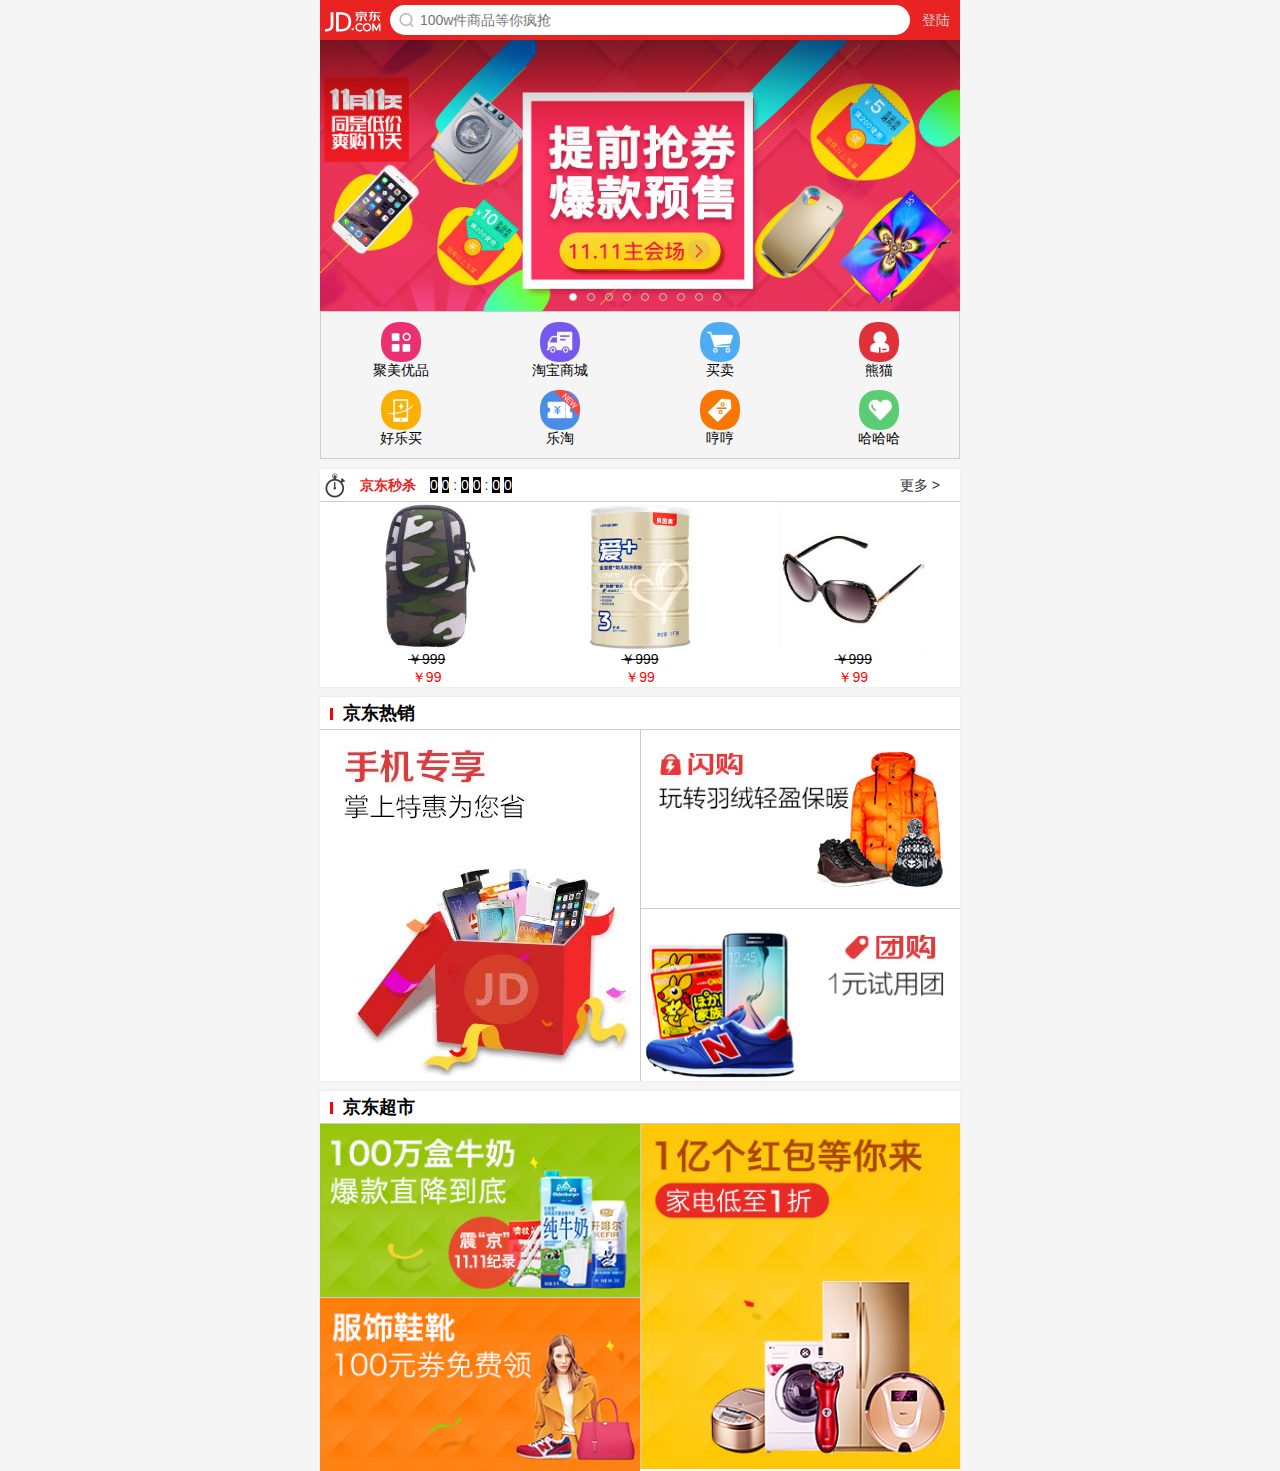
<file: index.html>
<!DOCTYPE html>
<html lang="en">
<head>
    <meta charset="UTF-8">
    <meta name="viewport" content="width=device-width,initital-scale=1.0,use-scalable=0">
    <title>京东移动商城</title>
</head>
<link rel="stylesheet" href="./css/common.css">
<link rel="stylesheet" href="./css/new.css">
<style>

</style>
<body>
<div class="jd_layout">
    <div class="jd_header">
        <div class="jd_header_box">
            <a href="javascript:;" class="icon_logo"></a>
            <form action="">
                <span class="icon_search"></span>
                <input type="search" placeholder="100w件商品等你疯抢">
            </form>
            <a href="javascript:;" class="login">登陆</a>
        </div>
    </div>
    <!--轮播图区域-->
    <div class="jd_banner">
        <ul>
            <li><a href="javascript:;"><img src="./images/l8.jpg" alt=""></a></li>
            <li><a href="javascript:;"><img src="./images/l1.jpg" alt=""></a></li>
            <li><a href="javascript:;"><img src="./images/l2.jpg" alt=""></a></li>
            <li><a href="javascript:;"><img src="./images/l3.jpg" alt=""></a></li>
            <li><a href="javascript:;"><img src="./images/l4.jpg" alt=""></a></li>
            <li><a href="javascript:;"><img src="./images/l5.jpg" alt=""></a></li>
            <li><a href="javascript:;"><img src="./images/l6.jpg" alt=""></a></li>
            <li><a href="javascript:;"><img src="./images/l7.jpg" alt=""></a></li>
            <li><a href="javascript:;"><img src="./images/l8.jpg" alt=""></a></li>
        </ul>
        <ul>
            <li class="action"></li>
            <li></li>
            <li></li>
            <li></li>
            <li></li>
            <li></li>
            <li></li>
            <li></li>
            <li></li>
        </ul>
    </div>
    <!--京东导航区域-->
    <div class="jd_nav">
        <ul class="clearfix">
            <li><a href="javascript:;"><img src="./images/nav0.png" alt=""></a>
                <p>聚美优品</p></li>
            <li><a href="javascript:;"><img src="./images/nav1.png" alt="">

            </a><p>淘宝商城</p></li>
            <li><a href="javascript:;"><img src="./images/nav2.png" alt="">

            </a><p>买卖</p></li>
            <li><a href="javascript:;"><img src="./images/nav3.png" alt="">

            </a><p>熊猫</p></li>
            <li><a href="javascript:;"><img src="./images/nav4.png" alt="">

            </a><p>好乐买</p></li>
            <li><a href="javascript:;"><img src="./images/nav5.png" alt="">

            </a><p>乐淘</p></li>
            <li><a href="javascript:;"><img src="./images/nav6.png" alt="">

            </a><p>哼哼</p></li>
            <li><a href="javascript:;"><img src="./images/nav7.png" alt="">

            </a><p>哈哈哈</p></li>
        </ul>
    </div>
    <!--商品区域-->
    <div class="jd_shops clearfix">
        <!--秒杀区域-->
        <div class="jd_pro_box">
            <div class="jd_sckill clearfix">
        <div class="sc_title">
            <div class="sc_title_left">
                <span class="sc_icon"></span>
                <span class="sc_text">京东秒杀</span>
                <div class="sc_time">
                    <span>0</span>
                    <span>0</span>
                    <span>:</span>
                    <span>0</span>
                    <span>0</span>
                    <span>:</span>
                    <span>0</span>
                    <span>0</span>
                </div>
            </div>
            <div class="sc_title_right">
                <a href="javascript:;">更多 &gt;</a>
            </div>
        </div>
        <div class="sc_conect">
            <ul class="clearfix">
                <li><a href="javascript:;"><img src="./images/seckill_1.jpg" alt=""></a>
                    <p>￥999</p>
                    <p>￥99</p>
                </li>
                <li><a href="javascript:;"><img src="./images/seckill_2.jpg" alt=""></a>
                    <p>￥999</p>
                    <p>￥99</p>
                </li>
                <li><a href="javascript:;"><img src="./images/seckill_3.jpg" alt=""></a>
                    <p>￥999</p>
                    <p>￥99</p>
                </li>
            </ul>
        </div>
    </div>
        </div>
        <!--热销商品-->
        <div class="jd_pro_box">
            <div class="jd_hots">
                <div class="head">
                    <h3>京东热销</h3>
                </div>
                <div class="jd_hots_conn clearfix">
                    <ul>
                        <li class="w50l"><a href="javascript:;"><img src="./images/cp1.jpg" alt=""></a></li>
                        <li class="w50r borleft borbtn"><a href="javascript:;"><img src="./images/cp2.jpg" alt=""></a></li>
                        <li class="w50r borleft"><a href="javascript:;"><img src="./images/cp3.jpg" alt=""></a></li>
                    </ul>
                </div>
            </div>
        </div>
        <!--京东超市-->
        <div class="jd_pro_box">
            <div class="jd_supmt">
                <div class="head">
                    <h3>京东超市</h3>
                </div>
                <div class="jd_supmt_conn clearfix">
                    <ul>
                        <li class="w50r borleft"><a href="javascript:;"><img src="./images/cp4.jpg" alt=""></a></li>
                        <li class="w50l borbtn"><a href="javascript:;"><img src="./images/cp5.jpg" alt=""></a></li>
                        <li class="w50l"><a href="javascript:;"><img src="./images/cp6.jpg" alt=""></a></li>
                    </ul>
                </div>
            </div>
        </div>
    </div>
</div>
</body>
</html>
</file>
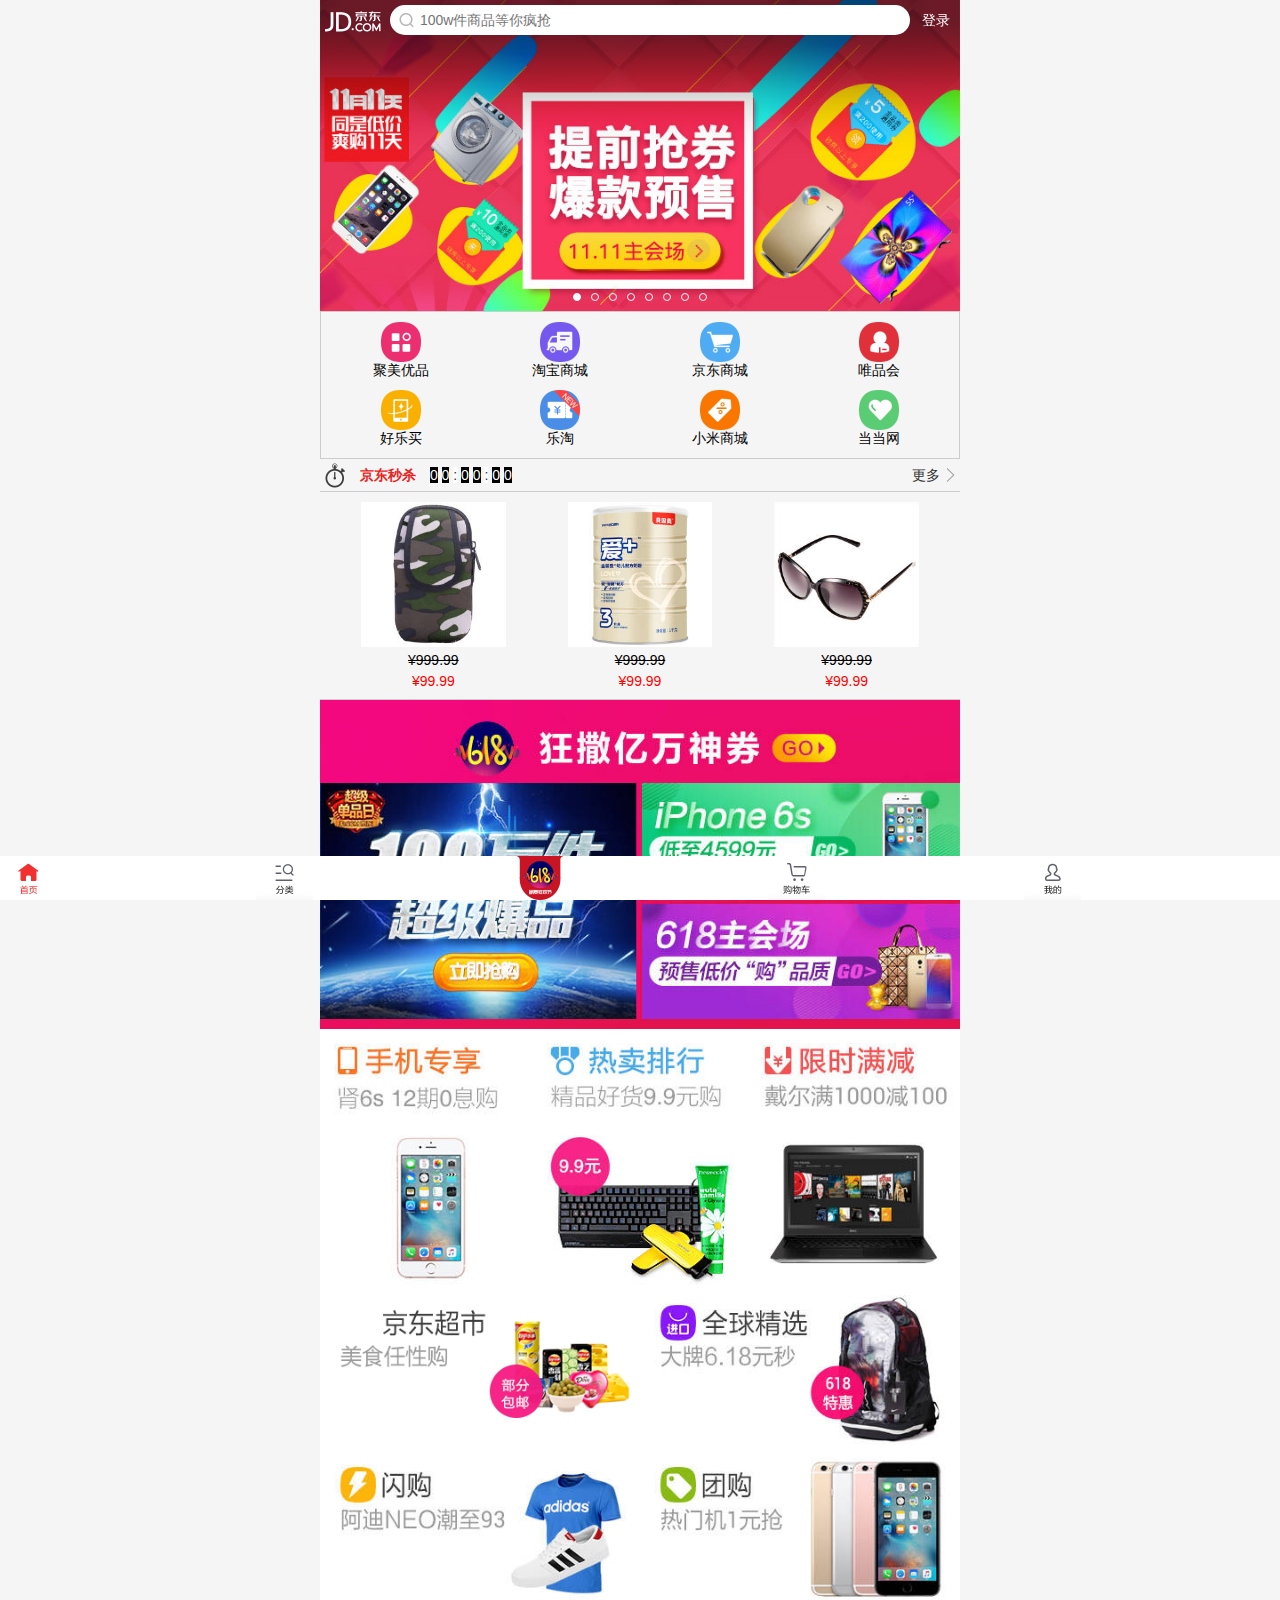
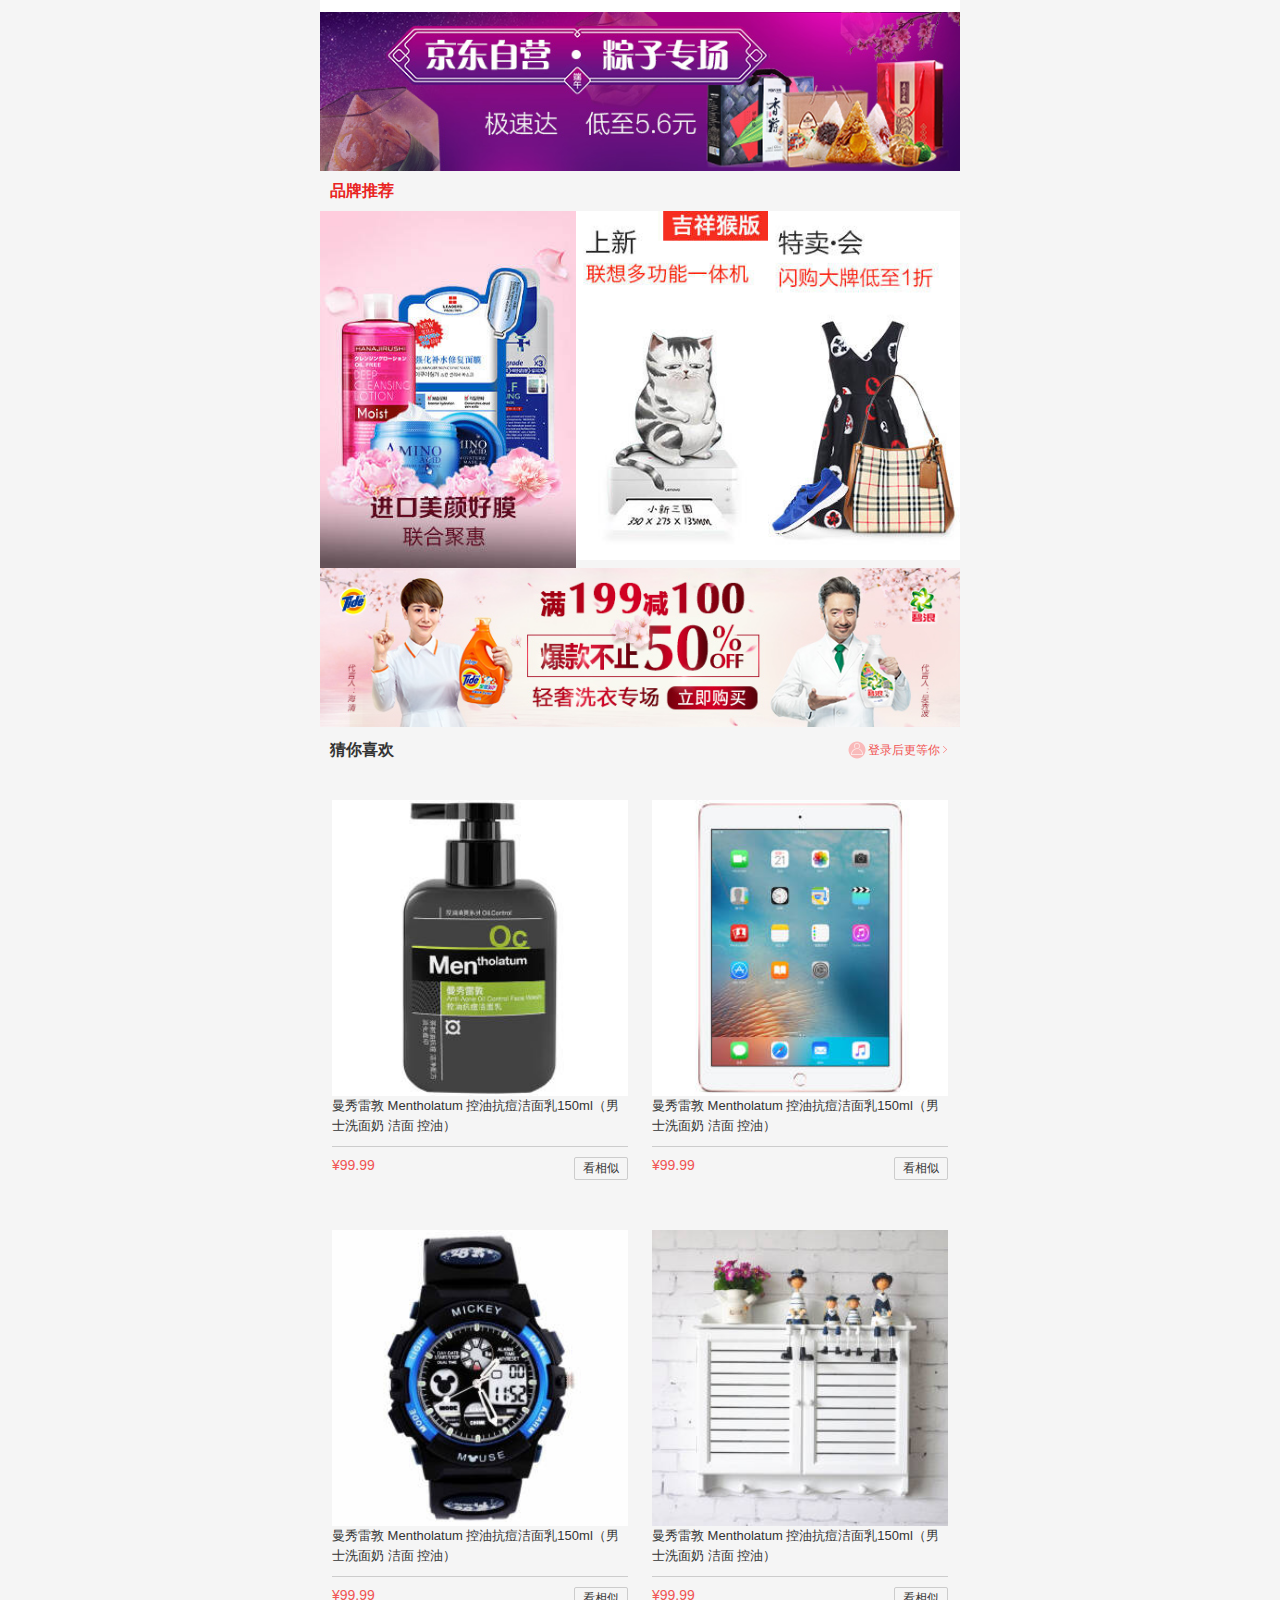
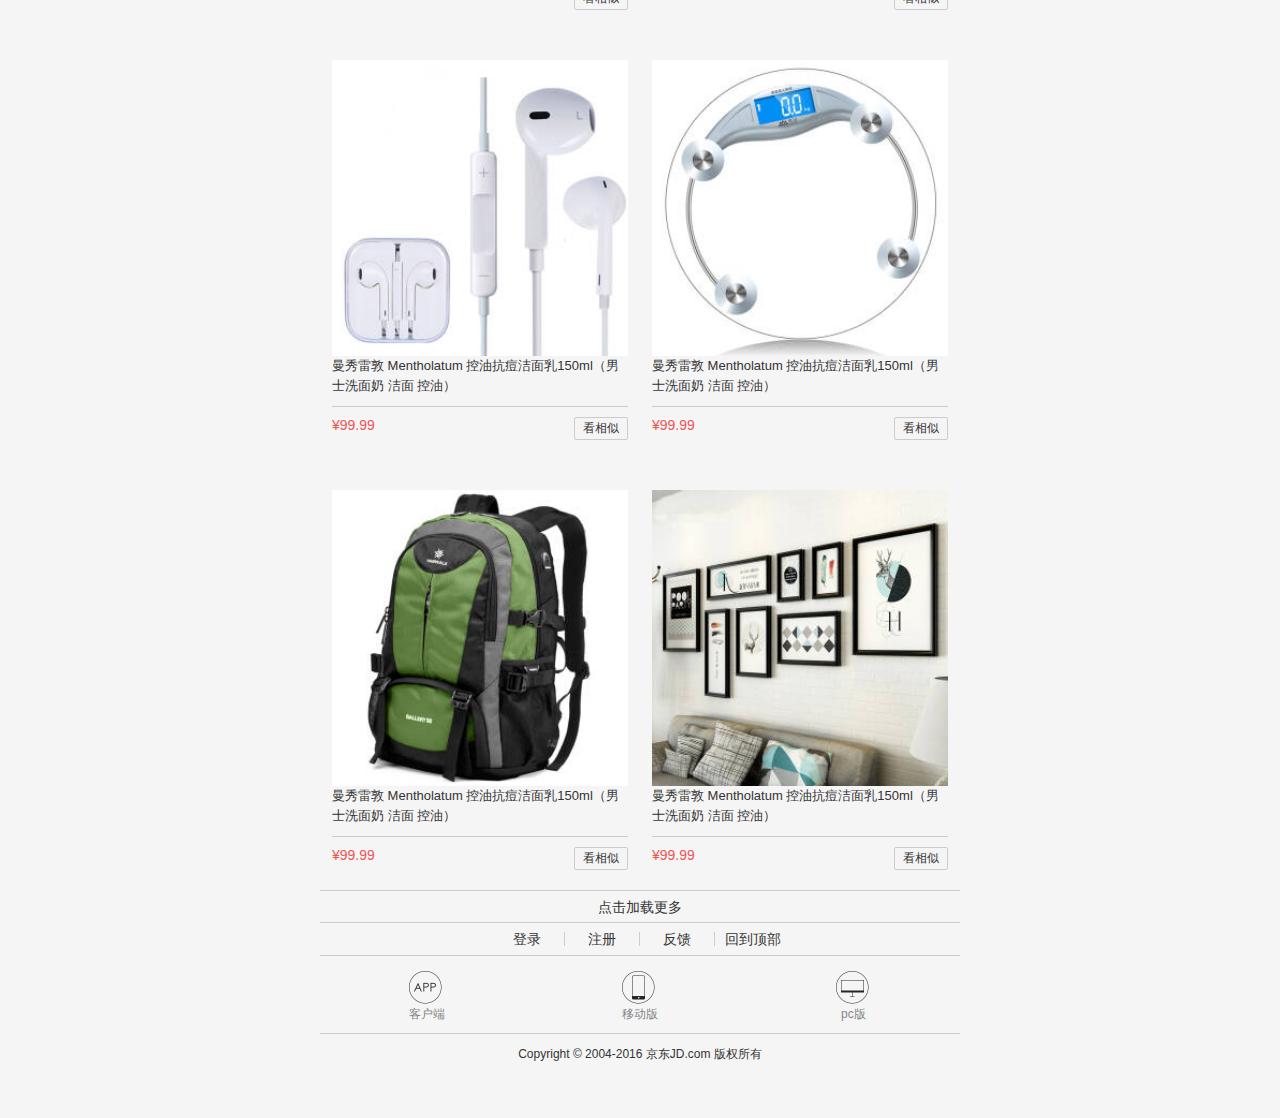
<file: index1.html>
<!DOCTYPE html>
<html lang="en">
<head>
    <meta charset="UTF-8">
    <meta name="viewport" content="width=device-width,initital-scale=1.0,use-scalable=0">
    <title>京东首页</title>
    <link rel="stylesheet" href="css/common.css">
    <link rel="stylesheet" href="css/index.css">
</head>
<body>
    <div class="jd_layout">
          <!--京东布局，顶部通栏-->
          <div class="jd_header">
                 <div class="jd_header_box">
                     <a href="javascript:;" class="icon_logo"></a>
                     <form action="">
                         <span class="icon_search"></span>
                         <input type="search" placeholder="100w件商品等你疯抢">
                     </form>
                     <a href="javascript:;" class="login">登录</a>
                 </div>
          </div>
          <!--京东布局，轮播图区域-->
          <div class="jd_banner">
              <ul>
                  <li><a href="javascript:;"><img src="./images/l8.jpg" alt=""></a></li>
                  <li><a href="javascript:;"><img src="./images/l1.jpg" alt=""></a></li>
                  <li><a href="javascript:;"><img src="./images/l2.jpg" alt=""></a></li>
                  <li><a href="javascript:;"><img src="./images/l3.jpg" alt=""></a></li>
                  <li><a href="javascript:;"><img src="./images/l4.jpg" alt=""></a></li>
                  <li><a href="javascript:;"><img src="./images/l5.jpg" alt=""></a></li>
                  <li><a href="javascript:;"><img src="./images/l6.jpg" alt=""></a></li>
                  <li><a href="javascript:;"><img src="./images/l7.jpg" alt=""></a></li>
                  <li><a href="javascript:;"><img src="./images/l8.jpg" alt=""></a></li>
                  <li><a href="javascript:;"><img src="./images/l1.jpg" alt=""></a></li>
              </ul>
              <ul>
                  <li class="active"></li>
                  <li></li>
                  <li></li>
                  <li></li>
                  <li></li>
                  <li></li>
                  <li></li>
                  <li></li>
              </ul>
          </div>
          <!--京东布局，导航区域-->
          <div class="jd_nav">
              <ul>
                  <li>
                      <a href="javascript:;"><img src="./images/nav0.png" alt=""></a>
                      <p>聚美优品</p>
                  </li>
                  <li><a href="javascript:;"><img src="./images/nav1.png" alt=""></a>
                      <p>淘宝商城</p>
                  </li>
                  <li>
                      <a href="javascript:;"><img src="./images/nav2.png" alt=""></a>
                      <p>京东商城</p>
                  </li>
                  <li>
                      <a href="javascript:;"><img src="./images/nav3.png" alt=""></a>
                      <p>唯品会</p>
                  </li>
                  <li>
                      <a href="javascript:;"><img src="./images/nav4.png" alt=""></a>
                      <p>好乐买</p>
                  </li>
                  <li><a href="javascript:;"><img src="./images/nav5.png" alt=""></a>
                      <p>乐淘</p>
                  </li>
                  <li><a href="javascript:;"><img src="./images/nav6.png" alt=""></a>
                      <p>小米商城</p>
                  </li>
                  <li>
                      <a href="javascript:;"><img src="./images/nav7.png" alt=""></a>
                      <p>当当网</p>
                  </li>
              </ul>
          </div>
          <!--京东秒杀区域布局-->
          <div class="jd_sk">
               <div class="jd_sk_title">
                     <div class="jd_title_left">
                           <span class="clock"></span>
                           <span class="sk_text">京东秒杀</span>
                           <a href="javascript:;" class="timeInfo">
                                <span>0</span>
                                <span>0</span>
                                <span>:</span>
                                <span>0</span>
                                <span>0</span>
                                <span>:</span>
                                <span>0</span>
                                <span>0</span>
                           </a>
                     </div>
                     <div class="jd_title_right">
                            <a href="javascript:;" >更多</a>
                            <span class="icon_more"></span>
                     </div>
               </div>
               <div class="jd_sk_conn">
                   <ul>
                       <li>
                           <a href="javascript:;"><img src="./images/seckill_1.jpg" alt=""></a>
                           <p>&yen;999.99</p>
                           <p>&yen;99.99</p>
                       </li>
                       <li>
                           <a href="javascript:;"><img src="./images/seckill_2.jpg" alt=""></a>
                           <p>&yen;999.99</p>
                           <p>&yen;99.99</p></li>
                       <li>
                           <a href="javascript:;"><img src="./images/seckill_3.jpg" alt=""></a>
                           <p>&yen;999.99</p>
                           <p>&yen;99.99</p>
                       </li>
                   </ul>
               </div>
          </div>
          <!--京东广告区域-->
          <div class="jd_major">
               <img src="./images/banner_bg.jpg" alt="">
               <ul>
                   <li><a href="javascript:;"><img src="./uploads/banner_1.jpg" alt=""></a></li>
                   <li><a href="javascript:;"><img src="./uploads/banner_2.jpg" alt=""></a></li>
                   <li><a href="javascript:;"><img src="./uploads/banner_3.jpg" alt=""></a></li>
               </ul>
           </div>
          <!--京东商品区域-->
          <div class="jd_shop">
              <ul class="three">
                  <li><a href=""><img src="./uploads/major_1.jpg" alt=""></a></li>
                  <li><a href=""><img src="./uploads/major_2.jpg" alt=""></a></li>
                  <li><a href=""><img src="./uploads/major_3.jpg" alt=""></a></li>
              </ul>
              <ul class="two">
                  <li><a href=""><img src="./uploads/major_4.jpg" alt=""></a></li>
                  <li><a href=""><img src="./uploads/major_5.jpg" alt=""></a></li>
              </ul>
              <ul class="two">
                  <li><a href=""><img src="./uploads/major_6.jpg" alt=""></a></li>
                  <li><a href=""><img src="./uploads/major_7.jpg" alt=""></a></li>
              </ul>
          </div>
          <!--京东广告区域-->
          <div class="jd_major2">
              <img src="./uploads/advert_2.jpg" alt="">
          </div>
          <!--京东品牌推荐-->
          <div class="jd_brand">
              <h4>品牌推荐</h4>
              <ul>
                  <li><a href="javascript:;"><img src="./uploads/brand_1.jpg" alt=""></a></li>
                  <li><a href="javascript:;"><img src="./uploads/brand_2.jpg" alt=""></a></li>
                  <li><a href="javascript:;"><img src="./uploads/brand_3.jpg" alt=""></a></li>
              </ul>
          </div>
          <!--京东广告区域3-->
          <div class="jd_major3">
              <img src="./uploads/advert_3.jpg" alt="">
          </div>
          <!--京东猜你喜欢-->
          <div class="jd_guess">
                <div class="jd_guess_title">
                       <div class="jd_guess_title_top">
                            <h4>猜你喜欢</h4>
                             <a href="javascript:;" class="login">
                          登录后更等你
                       </a>
                       </div>
                        <div class="items">
                           <div class="item">
                                 <a href="javascript:;">
                                     <img src="./uploads/item_1.jpg" alt="">
                                     <p class="name">
                                         曼秀雷敦 Mentholatum 控油抗痘洁面乳150ml（男士洗面奶 洁面 控油）
                                     </p>
                                 </a>
                                 <p class="price">
                                         &yen;99.99
                                         <a href="javascript:;">
                                              看相似
                                        </a>
                                 </p>
                             </div>
                           <div class="item">
                               <a href="javascript:;">
                                   <img src="./uploads/item_2.jpg" alt="">
                                   <p class="name">
                                       曼秀雷敦 Mentholatum 控油抗痘洁面乳150ml（男士洗面奶 洁面 控油）
                                   </p>
                               </a>
                               <p class="price">
                                   &yen;99.99
                                   <a href="javascript:;">
                                       看相似
                                   </a>
                               </p>
                           </div>
                           <div class="item">
                               <a href="javascript:;">
                                   <img src="./uploads/item_3.jpg" alt="">
                                   <p class="name">
                                       曼秀雷敦 Mentholatum 控油抗痘洁面乳150ml（男士洗面奶 洁面 控油）
                                   </p>
                               </a>
                               <p class="price">
                                   &yen;99.99
                                   <a href="javascript:;">
                                       看相似
                                   </a>
                               </p>
                           </div>
                           <div class="item">
                               <a href="javascript:;">
                                   <img src="./uploads/item_4.jpg" alt="">
                                   <p class="name">
                                       曼秀雷敦 Mentholatum 控油抗痘洁面乳150ml（男士洗面奶 洁面 控油）
                                   </p>
                               </a>
                               <p class="price">
                                   &yen;99.99
                                   <a href="javascript:;">
                                       看相似
                                   </a>
                               </p>
                           </div>
                           <div class="item">
                               <a href="javascript:;">
                                   <img src="./uploads/item_5.jpg" alt="">
                                   <p class="name">
                                       曼秀雷敦 Mentholatum 控油抗痘洁面乳150ml（男士洗面奶 洁面 控油）
                                   </p>
                               </a>
                               <p class="price">
                                   &yen;99.99
                                   <a href="javascript:;">
                                       看相似
                                   </a>
                               </p>
                           </div>
                           <div class="item">
                               <a href="javascript:;">
                                   <img src="./uploads/item_6.jpg" alt="">
                                   <p class="name">
                                       曼秀雷敦 Mentholatum 控油抗痘洁面乳150ml（男士洗面奶 洁面 控油）
                                   </p>
                               </a>
                               <p class="price">
                                   &yen;99.99
                                   <a href="javascript:;">
                                       看相似
                                   </a>
                               </p>
                           </div>
                           <div class="item">
                               <a href="javascript:;">
                                   <img src="./uploads/item_7.jpg" alt="">
                                   <p class="name">
                                       曼秀雷敦 Mentholatum 控油抗痘洁面乳150ml（男士洗面奶 洁面 控油）
                                   </p>
                               </a>
                               <p class="price">
                                   &yen;99.99
                                   <a href="javascript:;">
                                       看相似
                                   </a>
                               </p>
                           </div>
                           <div class="item">
                               <a href="javascript:;">
                                   <img src="./uploads/item_8.jpg" alt="">
                                   <p class="name">
                                       曼秀雷敦 Mentholatum 控油抗痘洁面乳150ml（男士洗面奶 洁面 控油）
                                   </p>
                               </a>
                               <p class="price">
                                   &yen;99.99
                                   <a href="javascript:;">
                                       看相似
                                   </a>
                               </p>
                           </div>
                       </div>
                </div>
          </div>
          <!--加载更多-->
          <div class="jd_loading">
              <a href="javascript:;">点击加载更多</a>
          </div>
          <!--底部通栏-->
          <div class="jd_footer">
                <div class="extra">
                    <a href="javascript:;">登录</a>
                    <a href="javascript:;">注册</a>
                    <a href="javascript:;">反馈</a>
                    <a href="javascript:;">回到顶部</a>
                </div>
                <ul class="device">
                    <li><a href="javascirpt:;" >客户端</a></li>
                    <li><a href="javascirpt:;" >移动版</a></li>
                    <li><a href="javascirpt:;" >pc版</a></li>
                </ul>
                <p class="copyright">
                    Copyright © 2004-2016 京东JD.com 版权所有
                </p>
          </div>
          <!--底部工具栏-->
          <div class="toolbar">
              <ul>
                  <li><a href="javascript:;"><img src="./images/index-icon.png" alt=""></a></li>
                  <li><a href="javascript:;"><img src="./images/sort-icon.png" alt=""></a></li>
                  <li><a href="javascript:;"><img src="./images/618-icon.png" alt=""></a></li>
                  <li><a href="javascript:;"><img src="./images/cart-icon.png" alt=""></a></li>
                  <li><a href="javascript:;"><img src="./images/center-icon.png" alt=""></a></li>
              </ul>
          </div>
    </div>
    <!--使用原生js-->
    <script src="js/index.js"></script>
</body>
</html>
</file>
<file: css/common.css>
*{
     margin: 0;
     padding: 0;
     font-size: 14px;
     font-family: "Microsoft Yahei", sans-serif;
     box-sizing: border-box;
     -webkit-tap-highlight-color: transparent;
}
body{
    background: #f5f5f5;
}
ul,ol,a{
     list-style: none;
}
a{
     color: #333;
     text-decoration: none;
}
a:hover{
    text-decoration: none;
}
input{
    border: none;
    outline: none;
    -webkit-appearance: none;
}
[class^='icon_']{
    background: url("../images/jd-sprites.png");
    background-size: 200px 200px;
}

.clearfix::before,
.clearfix::after{
    content: "";
    clear: both;
    /*不想占位置 块级元素 */
    display: block;
    height: 0;
    line-height: 0;
    visibility: hidden;
}
.jd_pro_box{
    margin-top: 10px;
    box-shadow: 0 0 1px #ccc;
    background: #fff;
}
.jd_pro_box .head{
    width: 100%;
    height: 33px;
    line-height: 33px;
    border-bottom: 1px solid #ccc;
}
.jd_pro_box .head h3{
    position: relative;
    padding-left: 23px;
    font-size: 1.3em;
}
.jd_pro_box .head h3::before{
    content: "";
    width: 3px;
    height: 12px;
    background: red;
    display: block;
    position: absolute;
    left: 10px;
    top: 11px;
}
</file>
<file: css/new.css>
*{
    margin: 0;
    padding: 0;
    font-size: 14px;
    font-family: "Microsoft Yahei", sans-serif;
    box-sizing: border-box;
    -webkit-tap-highlight-color: transparent;
}
ul,ol{
    list-style: none;
}
a{
    color: #333;
    text-decoration: none;
}
a:hover{
    text-decoration: none;
}
input{
    border: none;
    outline: none;
    -webkit-appearance: none;
}
.jd_layout
{
    width:100%;
    max-width: 640px;
    min-width:320px;
    margin: 0 auto;
}
.jd_layout .jd_header
{
    position:fixed;
    left: 0;
    right: 0;
    width:100%;
    /**
    设置堆叠属性
     */
    z-index: 999;
}
.jd_layout .jd_header .jd_header_box
{
    width:100%;
    max-width: 640px;
    min-width:320px;
    margin: 0 auto;
    height: 40px;
    line-height: 40px;
    position: relative;
    background-color: #e92322;
    margin: 0 auto;
}
.jd_layout .jd_header .jd_header_box .icon_logo
{
    width:60px;
    height: 30px;
    position: absolute;
    left:5px;
    top:5px;
    background-position: 0 -103px;
}
.jd_layout .jd_header .jd_header_box form
{
    padding-left: 70px;
    padding-right: 50px;
}
.jd_layout .jd_header .jd_header_box form input
{
    width:100%;
    height: 30px;
    line-height: 30px;
    padding-left: 30px;
    border-radius: 15px;
}
.jd_layout .jd_header .jd_header_box .icon_search
{
    background-position: -82px 0;
    width: 22px;
    height: 22px;
    position: absolute;
    top: 13px;
    left:78px;
}
.jd_layout .jd_header .jd_header_box .login
{
    position: absolute;
    top:0;
    right: 10px;
    height: 40px;
    line-height: 40px;
    color: #ccc;
}
[class^='icon_']{
    background: url("../images/jd-sprites.png");
    background-size: 200px 200px;
}
/*轮播图样式*/
.jd_layout .jd_banner{
    position: relative;
    width: 100%;
    overflow: hidden;
}
.jd_layout .jd_banner ul:nth-child(1){
    width: 1000%;
    transform: translateX(-10%);
}
.jd_layout .jd_banner ul:nth-child(1) li{
    width: 10%;
    float: left;
}
.jd_layout .jd_banner ul:nth-child(1) li a{
    width: 100%;
    display: block;
}
.jd_layout .jd_banner ul:nth-child(1) li a img {
    width: 100%;
    display: block;
}

/*点盒子样式*/
.jd_layout .jd_banner ul:nth-child(2){
    bottom: 10px;
    left: 50%;
    position: absolute;
    transform: translateX(-50%);
}
.jd_layout .jd_banner ul:nth-child(2) li{
    width: 8px;
    height: 8px;
    border-radius: 4px;
    margin-left: 10px;
    float: left;
    border: 1px solid #ccc;
}
.action{
    background-color: white;
}
/*京东导航样式*/
.jd_layout .jd_nav{
    border: 1px solid #ccc;
    width: 100%;
}
.jd_layout .jd_nav ul{
    width: 100%;
    overflow: hidden;
    margin-bottom: 10px;
}
.jd_layout .jd_nav ul li{
    width: 25%;
    float: left;
    margin-top: 10px;
}
.jd_layout .jd_nav ul li a{
    width: 40px;
    height: 40px;
    display: block;
    margin: 0 auto;
}
.jd_layout .jd_nav ul li a img{
    width: 100%;
    display: block;
}
.jd_layout .jd_nav ul li p{
    text-align: center;
}

/*京东秒杀样式*/

.jd_sckill{

}
.jd_sckill .sc_title{
    height: 33px;
    width: 100%;
    position: relative;
    line-height: 33px;
    border-bottom: 1px solid #ccc;
}
.jd_sckill .sc_title .sc_title_left{
   float:left;
    padding-left: 30px;
}
.jd_sckill .sc_title .sc_title_left .sc_icon{
    position: absolute;
    width: 20px;
    height: 25px;
    background: url("../images/seckill-icon.png");
    background-size: 20px 25px;
    left: 5px;
    top: 4px;
}
.jd_sckill .sc_title .sc_title_left .sc_text{
    font-weight: bold;
    margin: 0 10px;
    color: #e92322;
}
.jd_sckill .sc_title .sc_title_left .sc_time{
    display: inline-block;
}
.jd_sckill .sc_title .sc_title_left .sc_time span{
    background: #000;
    color: #fff;
}
.jd_sckill .sc_title .sc_title_left .sc_time span:nth-child(3n){
    background: #fff;
    color: #333;
}
.jd_sckill .sc_title .sc_title_right{
    float: right;
}
.jd_sckill .sc_title .sc_title_right a{
    padding-right: 20px;
}
.jd_sckill .sc_conect{
    width: 100%;
}
.jd_sckill .sc_conect ul{
    width: 100%;
}
.jd_sckill .sc_conect ul li{
    width: 33.33%;
    float: left;
}
.jd_sckill .sc_conect ul li p{
    text-align: center;
    color: red;
}
.jd_sckill .sc_conect ul li p:nth-child(2){
    text-decoration: line-through;
    color: #0a0a0a;
}
.jd_sckill .sc_conect ul li a{
    width: 70%;
    margin: 0 auto;
    display: block;
}
.jd_sckill .sc_conect ul li a img{
    width: 100%;
    display: block;
}
.jd_hots .jd_hots_conn{
    width: 100%;
}
.jd_hots .jd_hots_conn ul{
    width: 100%;
}

.w50l{
    width: 50%;
    float: left;
}
.w50r{
    width: 50%;;
    float: right;
}
.borleft{
    border-left:1px solid #ccc;
}
.borbtn{
    border-bottom:1px solid #ccc;
}

.jd_hots .jd_hots_conn ul li a img{
    width: 100%;
    height: 100%;
    display: block;
}
 .jd_supmt{
    width: 100%;
}
.jd_supmt .jd_supmt_conn{
    width: 100%;
}
.jd_supmt .jd_supmt_conn ul{
    width: 100%;
}
.jd_supmt .jd_supmt_conn ul li a img{
    width: 100%;
    height: 100%;
    display: block;
}
</file>
<file: css/index.css>
.jd_layout{
      width: 100%;
      max-width: 640px;
      min-width: 320px;
      margin: 0 auto;
}
.jd_layout .jd_header{
      position: fixed;
      left: 0;
      top: 0;
      width: 100%;
      z-index: 999;
}
.jd_layout .jd_header .jd_header_box{
      width: 100%;
      max-width: 640px;
      min-width: 320px;
      height: 40px;
      line-height: 40px;
      background-color: rgba(201,21,35,0);
      margin: 0 auto;
      position: relative;
}
.jd_layout .jd_header .jd_header_box .icon_logo{
      position: absolute;
      width: 60px;
      height: 30px;
      background-position: 0 -103px ;
      left: 5px;
      top: 5px;
     
}
.jd_layout .jd_header .jd_header_box form{
      padding-left: 70px;
      padding-right: 50px;
}
.jd_layout .jd_header .jd_header_box form input{
      width: 100%;
      height: 30px;
      line-height: 30px;
      border-radius: 15px;
      padding-left: 30px;
}
.jd_layout .jd_header .jd_header_box form .icon_search{
      background-position: -82px 0px ;
      width: 22px;
      height: 22px;
      position: absolute;
      left: 78px;
      top: 13px;
}
.jd_layout .jd_header .jd_header_box .login{
      position: absolute;
      right: 10px;
      height: 40px;
      line-height: 40px;
      top: 0;
      color: #fff;
}
/*------------------------------------------------*/
/*京东轮播图区域的布局*/
.jd_banner{
    width: 100%;
    overflow: hidden;
    position: relative;
}
.jd_banner ul:nth-child(1){
     width: 1000%;
     transform:translateX(-10%)
}
.jd_banner ul:nth-child(1) li{
     width: 10%;
     float: left;
}
.jd_banner ul:nth-child(1) li a{
     width: 100%;
     display: block;
}
.jd_banner ul:nth-child(1) li a img{
    width: 100%;
    display: block;
}
/*点盒子*/
.jd_banner ul:nth-child(2){
     position: absolute;
     bottom: 10px;
     left: 50%;
     transform:translateX(-50%);
}
.jd_banner ul:nth-child(2) li{
     width: 8px;
     height: 8px;
     border: 1px solid #fff;
     border-radius: 50%;
     float: left;
     margin-left: 10px;
}
.jd_banner ul:nth-child(2) li.active{
     background: #fff;
}
.jd_banner ul:nth-child(2) li:nth-child(1){
     margin-left: 0;
}
/*京东导航区域*/
.jd_nav{
    width: 100%;
    border: 1px solid #ccc;
}
.jd_nav ul{
     width: 100%;
     overflow: hidden;
     margin-bottom: 10px;
}
.jd_nav ul li{
     width: 25%;
     float: left;
     margin-top: 10px;
}
.jd_nav ul li a{
     width: 40px;
     height: 40px;
     display: block;
     margin: 0 auto;
}
.jd_nav ul li a img{
     width: 100%;
     display: block;
}
.jd_nav ul li p{
    text-align: center;
}
/*京东秒杀区域*/
/*title 部分*/
.jd_sk{

}
.jd_sk .jd_sk_title{
     height: 33px;
     line-height: 33px;
     border-bottom: 1px solid #ccc;
     position: relative;
}
.jd_sk .jd_sk_title .jd_title_left{
     float: left;
     padding-left: 30px;
}
.jd_sk .jd_sk_title .jd_title_left .clock{
     background: url("../images/seckill-icon.png");
     background-size: 20px 25px;
     width: 20px;
     height: 25px;
     position: absolute;
     left: 5px;
     top: 4px;
}
.jd_sk .jd_sk_title .jd_title_left .sk_text{
     color: #e92322;
     font-weight: bold;
     margin-left: 10px;
     margin-right: 10px;
}
.jd_sk .jd_sk_title .jd_title_left .timeInfo span{
     background: #000;
     color: #fff;
}
.jd_sk .jd_sk_title .jd_title_left .timeInfo span:nth-child(3n){
    background: #fff;
    color: #333;
}
.jd_sk .jd_sk_title .jd_title_right{
        float: right;
        padding-right: 20px;
}
.jd_sk .jd_sk_title .jd_title_right .icon_more{
        position: absolute;
        right: 3px;
        width: 10px;
        height: 20px;
        top: 8px;
        background-position: -186px -49px;
}
/*content 部分*/
.jd_sk .jd_sk_conn{

}
.jd_sk .jd_sk_conn ul{
     overflow: hidden;
     padding: 10px;
     border-bottom: 1px solid #ccc;
}
.jd_sk .jd_sk_conn ul li{
     width: 33.333%;
     float: left;
}
.jd_sk .jd_sk_conn ul li a{
     width: 70%;
     display: block;
     margin: 0 auto;
}
.jd_sk .jd_sk_conn ul li a img{
     display: block;
     width: 100%;
}
.jd_sk .jd_sk_conn ul li p{
     text-align: center;
}
.jd_sk .jd_sk_conn ul li p:nth-of-type(1){
     margin: 5px 0;
     text-decoration: line-through;
}
.jd_sk .jd_sk_conn ul li p:nth-of-type(2){
     color: red;
}
/*京东广告区域*/
.jd_major{
     position: relative;
}
.jd_major img{
     width: 100%;
     display: block;
}
.jd_major ul{
    position: absolute;
    left: 0;
    bottom: 10px;
}
.jd_major ul li{
     width: 50%;
     float: left;
}
.jd_major ul li a img{
     display: block;
}
/*京东商品图区域.*/
.jd_shop .three{
}
.jd_shop .three li{
     width: 33.333%;
     float: left;
}
.jd_shop .two li{
    width: 50%;
    float: left;
}
.jd_shop ul li a{
    display: block;
    width: 100%;
}
.jd_shop ul li a img{
    display: block;
    width: 100%;
}
/*广告区域2*/
.jd_major2 img{
      width: 100%;
      display: block;
}
/*品牌推荐*/
.jd_brand{

}
.jd_brand h4{
     height: 40px;
     line-height: 40px;
     padding-left: 10px;
     color: #e92322;
     font-size: 16px;
     font-weight: bold;
}
.jd_brand ul li:nth-child(1){
     width: 40%;
     float: left;
}
.jd_brand ul li:nth-last-child(-n+2){
     width: 30%;
     float: left;
}
.jd_brand ul li a{
     display: block;
     width: 100%;
}
.jd_brand ul li a img{
    display: block;
    width: 100%;
}
/*广告区域3*/
.jd_major3 img{
     width: 100%;
}
/*猜你喜欢*/
.jd_guess{

}
/*标题*/
.jd_guess .jd_guess_title{
     overflow: hidden;
}
.jd_guess_title_top{
        height: 40px;
        line-height: 40px;
    overflow: hidden;
}
.jd_guess .jd_guess_title h4{
       height: 40px;
       line-height: 40px;
       padding-left: 10px;
       font-weight: bold;
       float: left;
       font-size: 16px;
       color: #333333;
}
.jd_guess .jd_guess_title .login{
       height: 40px;
       line-height: 40px;
       float: right;
       padding-right: 30px;
       color: #f15353;
       font-size: 12px;
       position: relative;
       padding: 0px 20px 0px 20px;
}
.jd_guess .jd_guess_title .login::before{
       position: absolute;
       left: 0px;
       top: 11px;
       background: url("../images/icon-login.png");
       background-size: 18px 18px;
       width: 18px;
       height: 18px;
       content: "";
}
.jd_guess .jd_guess_title .login::after{
        position: absolute;
        right: 13px;
        top: 16px;
        background: url("../images/icon-right.png");
        background-size: 4px 7px;
        width: 4px;
        height: 7px;
        content: "";
}
/*猜你喜欢购物项*/
.jd_guess .items{

}

.jd_guess .items .item{
     width: 50%;
     float: left;
     padding: 10px 12px;
     margin: 10px 0px;
}
.jd_guess .items .item>a{
     display: block;
     width: 100%;
     border-bottom: 1px solid #ccc;
     padding: 10px 0px;
}
.jd_guess .items .item a img{
    display: block;
    width: 100%;
}
.jd_guess .items .item a p{
    height: 40px;
    line-height: 20px;
    overflow: hidden;
    font-size: 13px;
    /*强制换行.*/
    word-break: break-all;
    /*让文字超出之后出现省略号*/
    text-overflow: ellipsis;
    /*display:flex 伸缩盒子的旧语法*/
    display: -webkit-box;
    /*让文字竖着排,类似于flex-direction*/
    -webkit-box-orient: vertical;
    /*出现两行*/
    -webkit-line-clamp:2;
}
.jd_guess .items .item .price{
     float: left;
     width: 100%;
     margin-top: 10px;
     color: #f15353;

}
.jd_guess .items .item .price a{
    float: right;
    border: 1px solid #ccc;
    padding: 2px 8px;
    font-size: 12px;
    border-radius: 2px;
}
/*点击加载更多*/
.jd_loading{
     height: 33px;
     line-height: 33px;
     text-align: center;
     border-top: 1px solid #ccc;
     border-bottom: 1px solid #ccc;
     font-size: 13px;
     background: #f5f5f5;
}
/*底部*/
.jd_footer{
     padding-bottom: 44px;
}
.jd_footer .extra{
    text-align: center;
    height: 33px;
    line-height: 33px;
    font-size: 0;
    padding: 5px 0px;
    border-bottom: 1px solid #ccc;
}
.jd_footer .extra a{
    width: 75px;
    line-height: 1;
    border-right: 1px solid #ccc;
    text-align: center;
    display: inline-block;
}
.jd_footer .extra a:last-child{
    border-right: none;
}
/*设备*/

.jd_footer .device{
     overflow: hidden;
     padding: 10px 0;
     border-bottom: 1px solid #ccc;
     background: #f5f5f5;
}
.jd_footer .device li{
     width: 33.333%;
     float: left;
     text-align: center;
}
.jd_footer .device li a{
    width: 45px;
    margin: auto;
    color: #848689;
    font-size: 12px;
    position: relative;
    display: block;
}
.jd_footer .device li:nth-child(1) a::before{
    content: '';
    display: block;
    width: 100%;
    height: 40px;
    background-image: url(../images/jd-sprites.png);
    background-size: 200px 200px;
    background-position: -115px -65px;
}
.jd_footer .device li:nth-child(2) a::before{
    content: '';
    display: block;
    width: 100%;
    height: 40px;
    background-image: url(../images/jd-sprites.png);
    background-size: 200px 200px;
    background-position: -35px -65px;
}
.jd_footer .device li:nth-child(3) a::before{
    content: '';
    display: block;
    width: 100%;
    height: 40px;
    background-image: url(../images/jd-sprites.png);
    background-size: 200px 200px;
    background-position: -75px -65px;
}

.jd_footer .copyright{
     height: 40px;
     line-height: 40px;
     text-align: center;
     color: #333;
     background: #f5f5f5;
     font-size: 12px;
}

/*底部通栏设计*/
.toolbar{
     position: fixed;
     left: 0;
     bottom: 0;
     width: 100%;
     height: 44px;
}
.toolbar ul{
    overflow: hidden;
    width: 100%;
    background: #fff;
    display: flex;
}
.toolbar ul li{
    flex: 1;
}
.toolbar ul li a{
    display: block;
    margin: auto;
}
.toolbar ul li a img{
    display: block;
    height: 44px;
    width: auto;
}
</file>
